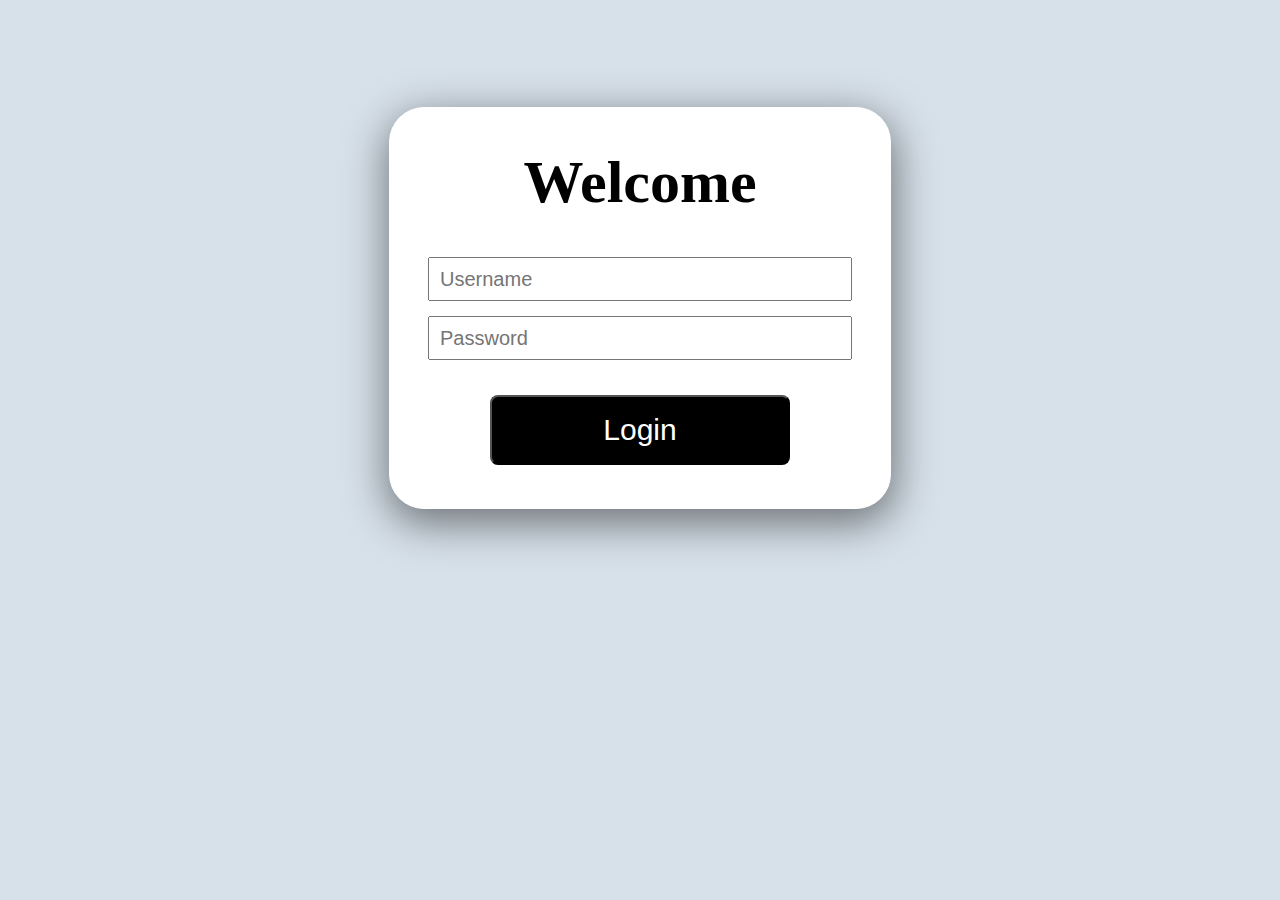
<file: Student Information System/Frontend/index.html>
﻿<!DOCTYPE html>
<html lang="en">
<head>
    <meta charset="UTF-8">
    <meta name="viewport" content="width=device-width, initial-scale=1.0">
    <title>Login</title>
    <style>
        body {
            background-color: #D7E1EA;
            color: rgb(253, 250, 250);
            height: 600px;
            display: flex;
            justify-content: center;
            align-items: center;
        }
        .mainContainer {
            height: 400px;
            width: 500px;
            border: 1px solid white;
            border-radius: 35px;
            box-shadow: 1px 12px 43px 2px rgba(0,0,0,0.50);
            background-color: white;
        }

        h1 {
            font-size: 60px;
            text-align: center;
            color: black;
        }

        .textboxes {
            text-align: center;
        }

        input {
            height: 20px;
            width: 400px;
            margin-bottom: 15px;
            padding: 10px;
            font-size: 20px;
        }

        button {
            height: 70px;
            width: 300px;
            font-size: 30px;
            padding: 10px;
            margin-top: 20px;
            border-radius: 8px;
            color: white;
            background-color: black;
            cursor: pointer;
        }

        button:hover {
            color: black;
            border: 1px solid black;
            background-color: white;
        }
    </style>
</head>
<body>
    <div class="mainContainer">
        <h1>Welcome</h1>
        <div class="textboxes">
            <input name="username" id="username" type="text" placeholder="Username"> <br>
            <input name="password" id="password" type="password" placeholder="Password"> <br>
            <button onclick="sendData()">Login</button>
        </div>
    </div>
    <script>
        function sendData() {
            let Username = document.getElementById("username").value;
            let Password = document.getElementById("password").value;
            chrome.webview.postMessage({
                Username: Username,
                Password: Password
            });
        }
    </script>
</body>
</html>
</file>
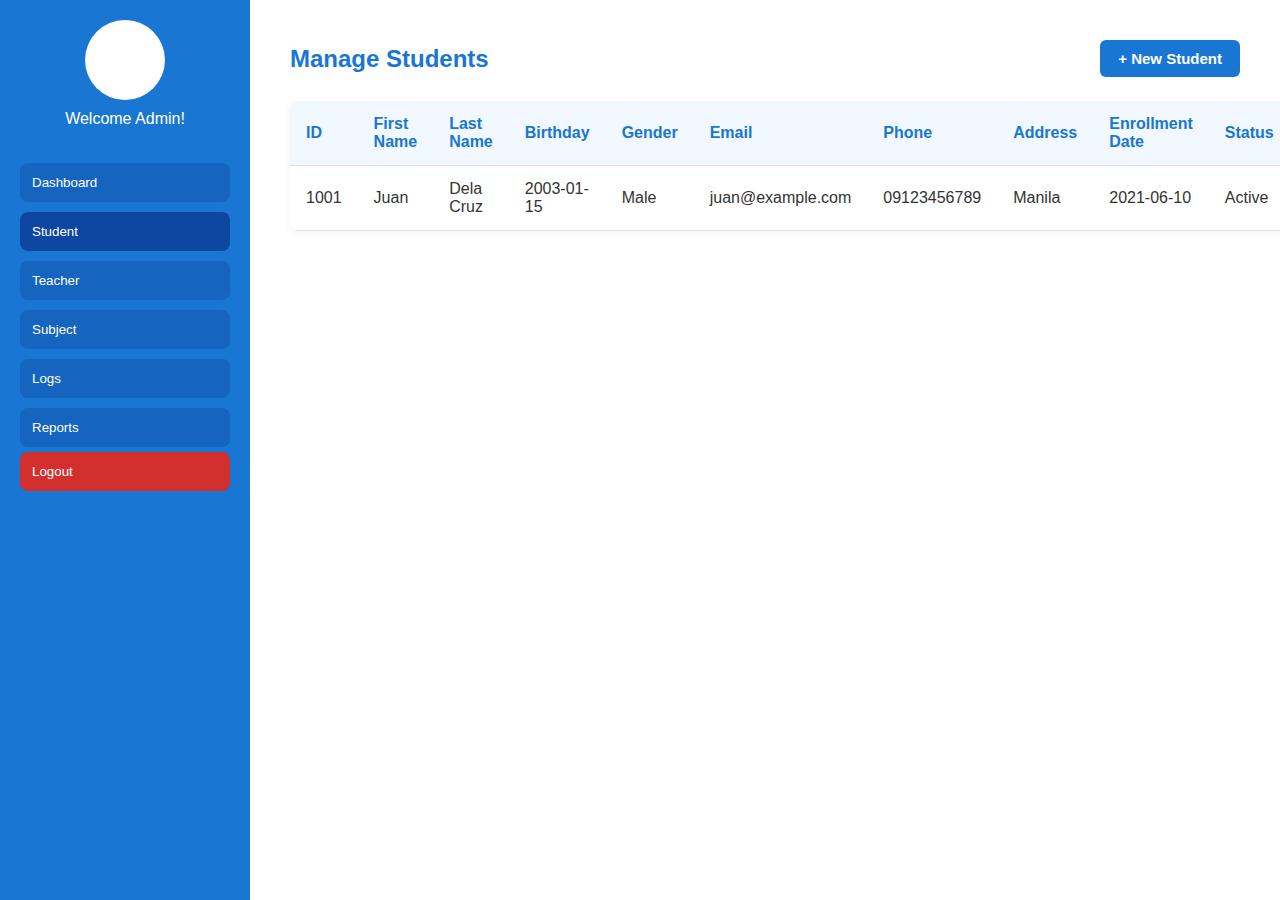
<file: Student Information System/Frontend/Admin-Student.html>
﻿<!DOCTYPE html>
<html lang="en">
<head>
    <meta charset="UTF-8" />
    <meta name="viewport" content="width=device-width, initial-scale=1.0" />
    <title>Manage Students | Admin Panel</title>
    <link rel="stylesheet" href="css/Navagations.css" />
    <link rel="stylesheet" href="css/admin-student-table.css" />
</head>
<body>
    <div class="container">
        <aside class="sidebar">
            <div class="profile">
                <div class="avatar"></div>
                <p>Welcome Admin!</p>
            </div>
            <nav class="menu">
                <a href="Admin-Dashboard.html"><button>Dashboard</button></a>
                <a href="Admin-Student.html"><button class="active">Student</button></a>
                <a href="Admin-Teacher.html"><button>Teacher</button></a>
                <button>Subject</button>
                <button>Logs</button>
                <button>Reports</button>
                <button class="logout">Logout</button>
            </nav>
        </aside>

        <main class="main-content">
            <div class="student-section">
                <div class="section-header">
                    <h2>Manage Students</h2>
                    <button class="add-btn">+ New Student</button>
                </div>

                <div class="table-wrapper">
                    <table class="student-table">
                        <thead>
                            <tr>
                                <th>ID</th>
                                <th>First Name</th>
                                <th>Last Name</th>
                                <th>Birthday</th>
                                <th>Gender</th>
                                <th>Email</th>
                                <th>Phone</th>
                                <th>Address</th>
                                <th>Enrollment Date</th>
                                <th>Status</th>
                                <th>Actions</th>
                            </tr>
                        </thead>
                        <tbody>
                            <tr>
                                <td>1001</td>
                                <td>Juan</td>
                                <td>Dela Cruz</td>
                                <td>2003-01-15</td>
                                <td>Male</td>
                                <td>juan@example.com</td>
                                <td>09123456789</td>
                                <td>Manila</td>
                                <td>2021-06-10</td>
                                <td>Active</td>
                                <td>
                                    <div class="action-button">
                                        <button class="edit-btn">Edit</button>
                                        <button class="delete-btn">Delete</button>
                                    </div>
                                </td>
                            </tr>
                        </tbody>
                    </table>
                </div>
            </div>
        </main>
    </div>
</body>
</html>
</file>
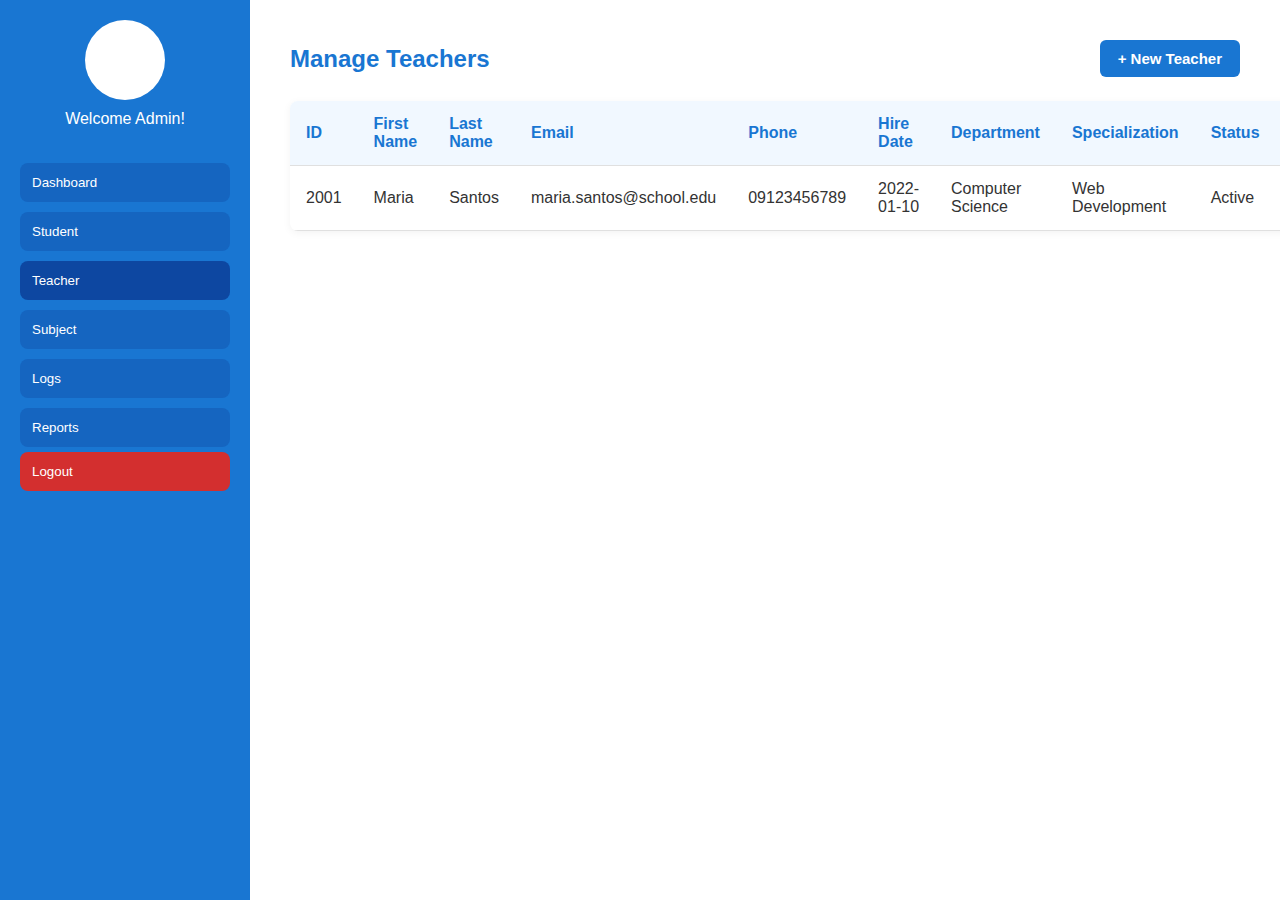
<file: Student Information System/Frontend/Admin-Teacher.html>
﻿<!DOCTYPE html>
<html lang="en">
<head>
    <meta charset="UTF-8" />
    <meta name="viewport" content="width=device-width, initial-scale=1.0" />
    <title>Manage Teachers | Admin Panel</title>
    <link rel="stylesheet" href="css/Navagations.css" />
    <link rel="stylesheet" href="css/admin-teacher-table.css" />
</head>
<body>
    <div class="container">
        <aside class="sidebar">
            <div class="profile">
                <div class="avatar"></div>
                <p>Welcome Admin!</p>
            </div>
            <nav class="menu">
                <a href="Admin-Dashboard.html"><button>Dashboard</button></a>
                <a href="Admin-Student.html"><button>Student</button></a>
                <a href="Admin-Teacher.html"><button class="active">Teacher</button></a>
                <button>Subject</button>
                <button>Logs</button>
                <button>Reports</button>
                <button class="logout">Logout</button>
            </nav>
        </aside>

        <main class="main-content">
            <div class="teacher-section">
                <div class="section-header">
                    <h2>Manage Teachers</h2>
                    <button class="add-btn">+ New Teacher</button>
                </div>

                <table class="teacher-table">
                    <thead>
                        <tr>
                            <th>ID</th>
                            <th>First Name</th>
                            <th>Last Name</th>
                            <th>Email</th>
                            <th>Phone</th>
                            <th>Hire Date</th>
                            <th>Department</th>
                            <th>Specialization</th>
                            <th>Status</th>
                            <th>Actions</th>
                        </tr>
                    </thead>
                    <tbody>
                        <tr>
                            <td>2001</td>
                            <td>Maria</td>
                            <td>Santos</td>
                            <td>maria.santos@school.edu</td>
                            <td>09123456789</td>
                            <td>2022-01-10</td>
                            <td>Computer Science</td>
                            <td>Web Development</td>
                            <td>Active</td>
                            <td>
                                <div class="action-button">
                                    <button class="edit-btn">Edit</button>
                                    <button class="delete-btn">Delete</button>
                                </div>

                            </td>
                        </tr>
                        <!-- Add more rows as needed -->
                    </tbody>
                </table>
            </div>
        </main>
    </div>
</body>
</html>
</file>
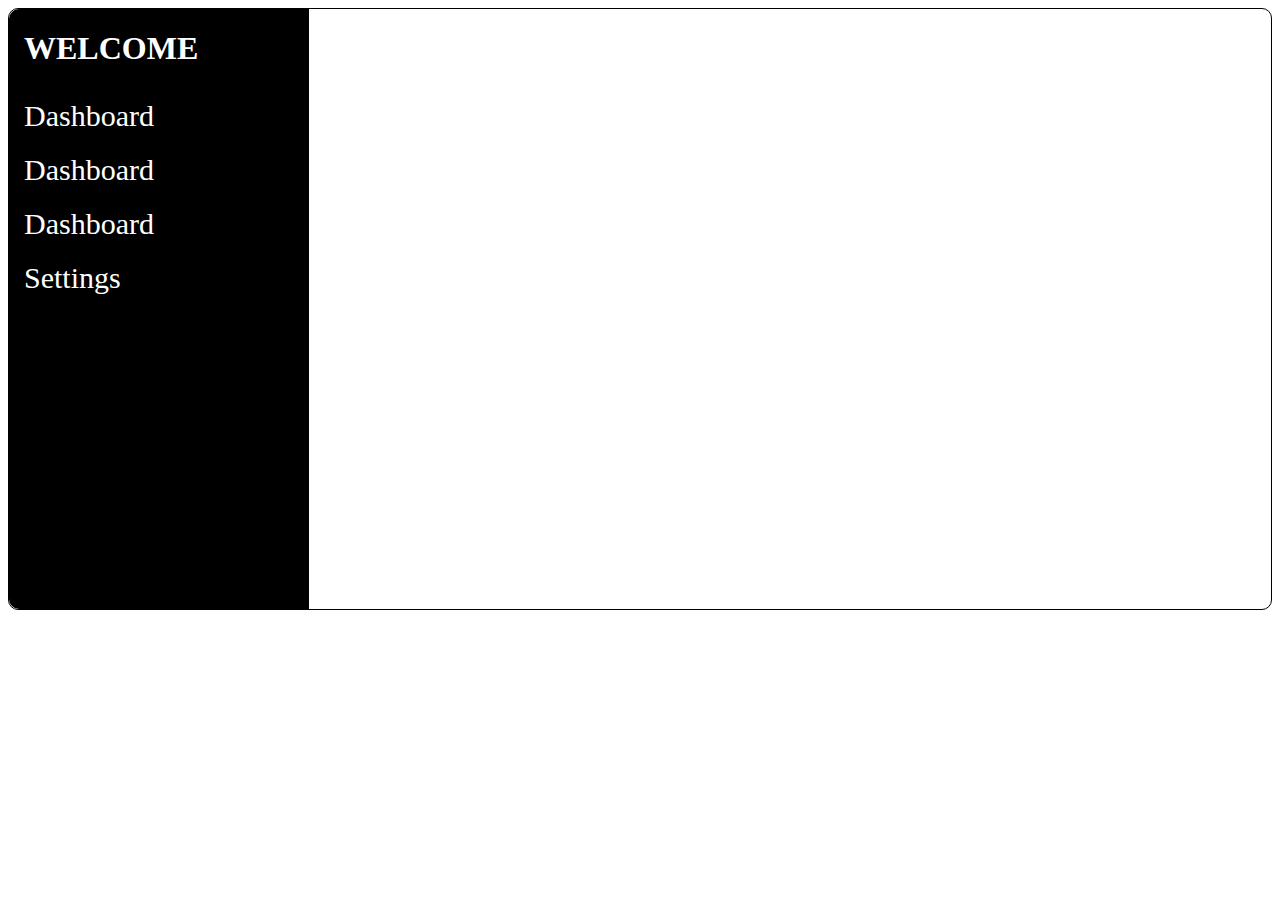
<file: Student Information System/Frontend/Dashboard.html>
﻿<!DOCTYPE html>
<html lang="en">
<head>
    <meta charset="UTF-8">
    <meta name="viewport" content="width=device-width, initial-scale=1.0">
    <title>Dashboard</title>
    <style>
        body {
            display: grid;
            grid-template-columns: 300px 2fr;
            border: 1px solid black;
            border-radius: 10px;
            height: 600px;
        }
        .leftContainer {
            background-color: black;
            color: white;
            border-top-left-radius: 10px;
            border-bottom-left-radius: 10px;
        }
        .Dashboard {
            font-size: 30px;
            padding: 10px 15px 10px 15px;
        }

        .Dashboard:hover {
            background-color: white;
            color: black;
            cursor: pointer;
        }

        .leftContainer-title {
            padding-left: 15px;
        }
    </style>
</head>
<body>
    <div class="leftContainer">
        <div class="leftContainer-title">
            <h1>WELCOME</h1>
        </div>
        <div class="Dashboard">
            Dashboard
        </div>
        <div class="Dashboard">
            Dashboard
        </div>
        <div class="Dashboard">
            Dashboard
        </div>
        <div class="Dashboard">
            Settings
        </div>
    </div>
    <div class="rightContainer">

    </div>
</body>
</html>
</file>
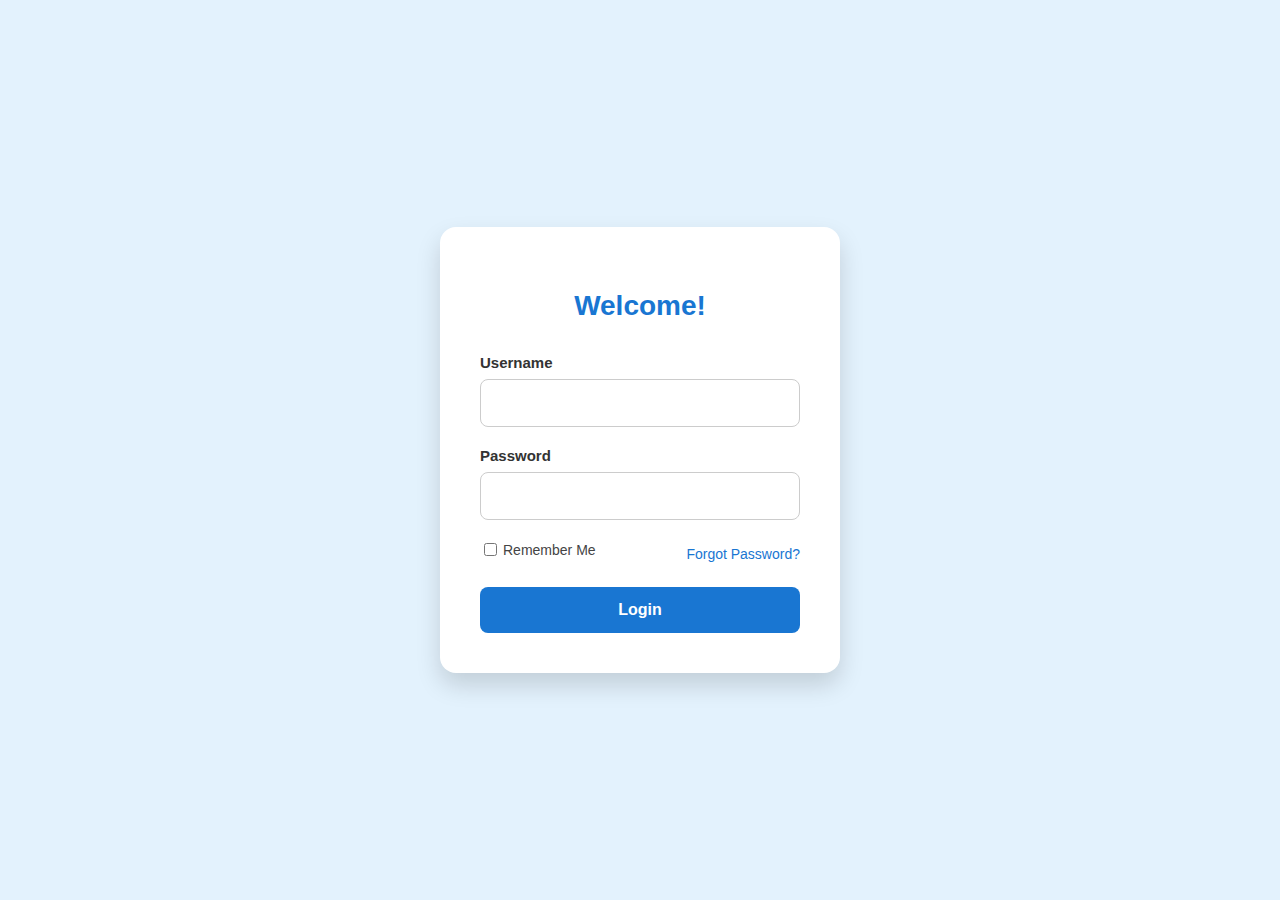
<file: Student Information System/Frontend/loginForm.html>
﻿<!DOCTYPE html>
<html lang="en">
<head>
    <meta charset="UTF-8" />
    <meta name="viewport" content="width=device-width, initial-scale=1" />
    <title>Login | Student Information System</title>
    <style>
        * {
            box-sizing: border-box;
            font-family: 'Segoe UI', Tahoma, Geneva, Verdana, sans-serif;
        }

        body {
            margin: 0;
            padding: 0;
            background: #e3f2fd;
            display: flex;
            justify-content: center;
            align-items: center;
            height: 100vh;
        }

        .login-container {
            background: #ffffff;
            padding: 40px;
            border-radius: 16px;
            box-shadow: 0 12px 24px rgba(0, 0, 0, 0.15);
            width: 400px;
        }

            .login-container h2 {
                text-align: center;
                color: #1976d2;
                margin-bottom: 32px;
                font-size: 28px;
            }

        form {
            display: flex;
            flex-direction: column;
        }

        label {
            margin-bottom: 8px;
            color: #333;
            font-weight: 600;
            font-size: 15px;
        }

        input[type="text"],
        input[type="password"] {
            padding: 14px;
            margin-bottom: 20px;
            border: 1px solid #ccc;
            border-radius: 8px;
            font-size: 16px;
            transition: 0.3s;
        }

        input:focus {
            border-color: #1976d2;
            outline: none;
            box-shadow: 0 0 5px rgba(25, 118, 210, 0.3);
        }

        .form-options {
            display: flex;
            justify-content: space-between;
            align-items: center;
            margin-bottom: 20px;
        }

            .form-options label {
                display: flex;
                align-items: center;
                font-size: 14px;
                font-weight: normal;
                color: #444;
            }

            .form-options input[type="checkbox"] {
                margin-right: 6px;
            }

            .form-options a {
                text-decoration: none;
                color: #1976d2;
                font-size: 14px;
            }

                .form-options a:hover {
                    text-decoration: underline;
                }

        button {
            padding: 14px;
            background-color: #1976d2;
            color: white;
            border: none;
            border-radius: 8px;
            cursor: pointer;
            font-weight: bold;
            font-size: 16px;
            transition: background 0.3s;
        }

            button:hover {
                background-color: #0d47a1;
            }
    </style>
</head>
<body>
    <div class="login-container">
        <h2>Welcome!</h2>
        <form action="#" method="POST">
            <label for="username">Username</label>
            <input type="text" id="username" name="username" required />

            <label for="password">Password</label>
            <input type="password" id="password" name="password" required />

            <div class="form-options">
                <label><input type="checkbox" name="remember" /> Remember Me</label>
                <a href="../Frontend/AdminUI-HTML/Admin-Dashboard.html">Forgot Password?</a>
            </div>

            <button onclick="sendData()" type="submit">Login</button>
        </form>
    </div>
    <script>
     function sendData() {
         let Username = document.getElementById("username").value;
         let Password = document.getElementById("password").value;
         chrome.webview.postMessage({
             Username: Username,
             Password: Password
         });
     }
    </script>
</body>
</html>
</file>
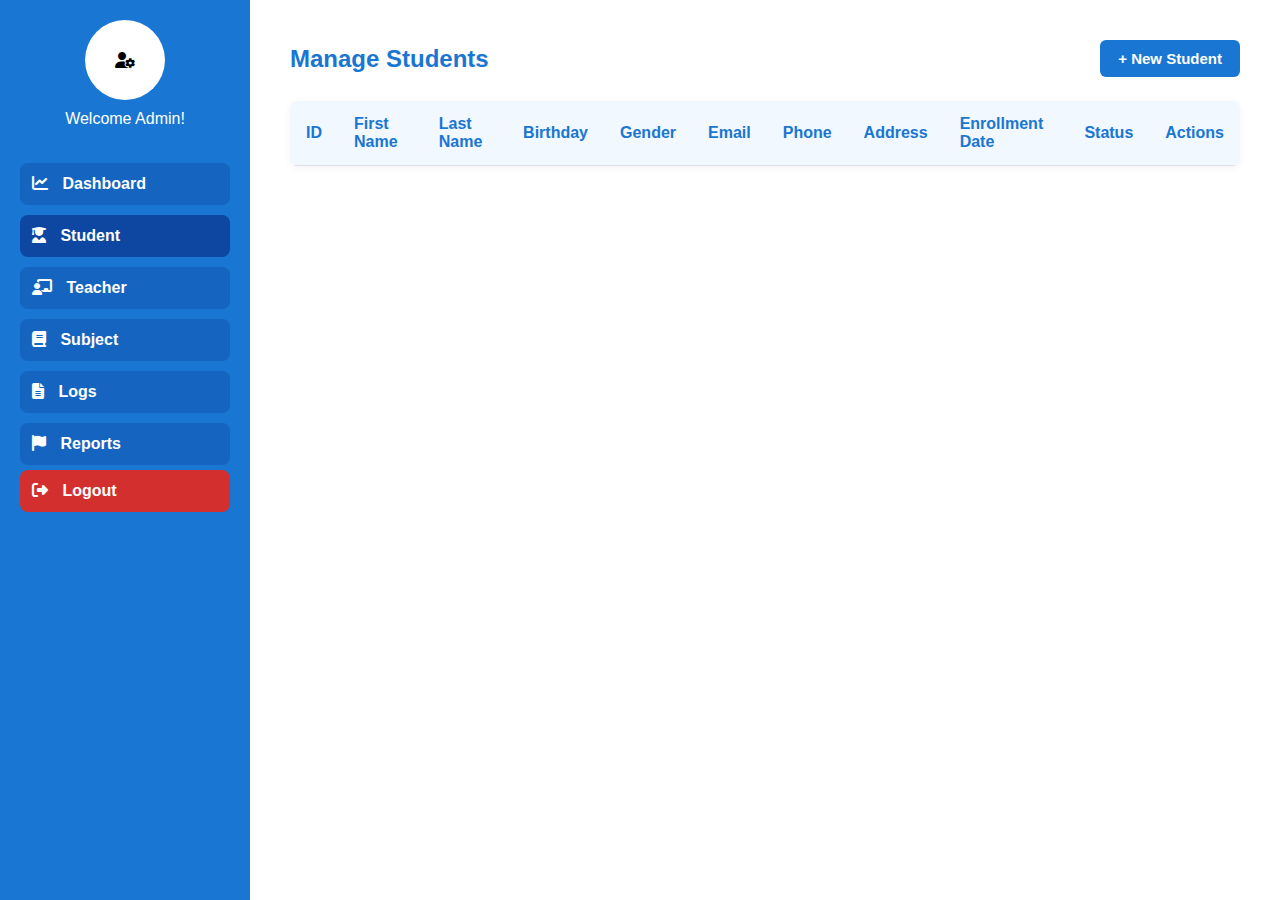
<file: Student Information System/Frontend/AdminUI-HTML/Admin-Student.html>
﻿<!DOCTYPE html>
<html lang="en">
<head>
    <meta charset="UTF-8" />
    <meta name="viewport" content="width=device-width, initial-scale=1.0" />
    <title>Manage Students | Admin Panel</title>
    <link rel="stylesheet" href="../AdminUI-CSS/Navagations.css" />
    <link rel="stylesheet" href="../AdminUI-CSS/admin-student-table.css" />
    <link rel="stylesheet" href="../AdminUI-CSS/admin-addStudent.css" />
    <link rel="stylesheet"
          href="https://cdnjs.cloudflare.com/ajax/libs/font-awesome/6.5.0/css/all.min.css" />
</head>
<body>
    <div class="container">
        <aside class="sidebar">
            <div class="profile">
                <div class="avatar"><i class="fa-solid fa-user-gear"></i></div>
                <a href="AdminProfile.html"><p>Welcome Admin!</p></a>
            </div>
            <nav class="menu">
                <a href="Admin-Dashboard.html"><i class="fa-solid fa-chart-line"></i> Dashboard</a>
                <a href="Admin-Student.html" class="active"><i class="fa-solid fa-user-graduate"></i> Student</a>
                <a href="Admin-Teacher.html"><i class="fa-solid fa-chalkboard-teacher"></i> Teacher</a>
                <a href="#"><i class="fa-solid fa-book"></i> Subject</a>
                <a href="#"><i class="fa-solid fa-file-alt"></i> Logs</a>
                <a href="#"><i class="fa-solid fa-flag"></i> Reports</a>
                <a href="#" class="logout"><i class="fa-solid fa-right-from-bracket"></i> Logout</a>
            </nav>
        </aside>
        <!-- Modal for Adding a Student -->
        <div class="modal" id="addStudentModal">
            <div class="modal-content">
                <h2>Add New Student</h2>
                <form>
                    <div class="form-group">
                        <label for="studentId">Student ID</label>
                        <input type="text" id="studentId" name="studentId" required />
                    </div>

                    <div class="form-group">
                        <label for="firstName">First Name</label>
                        <input type="text" id="firstName" name="firstName" required />
                    </div>

                    <div class="form-group">
                        <label for="lastName">Last Name</label>
                        <input type="text" id="lastName" name="lastName" required />
                    </div>

                    <div class="form-group">
                        <label for="lastName">Temporary Password</label>
                        <input type="password" id="password" name="password" required />
                    </div>

                    <div class="form-group">
                        <label for="enrollDate">Enrollment Date</label>
                        <input type="date" id="enrollDate" name="enrollDate" required />
                    </div>

                    <div class="form-group">
                        <label for="status">Status</label>
                        <select id="status" name="status" required>
                            <option value="">--Select--</option>
                            <option value="Active">Active</option>
                            <option value="Inactive">Inactive</option>
                        </select>
                    </div>

                    <div class="form-actions">
                        <button type="submit" class="submit-btn">Add Student</button>
                        <button type="button" class="cancel-btn" onclick="closeModal()">
                            Cancel
                        </button>
                    </div>
                </form>
            </div>
        </div>

        <main class="main-content">
            <div class="student-section">
                <div class="section-header">
                    <h2>Manage Students</h2>
                    <button class="add-btn">+ New Student</button>
                </div>

                <div class="table-wrapper">
                    <table class="student-table">
                        <thead>
                            <tr>
                                <th>ID</th>
                                <th>First Name</th>
                                <th>Last Name</th>
                                <th>Birthday</th>
                                <th>Gender</th>
                                <th>Email</th>
                                <th>Phone</th>
                                <th>Address</th>
                                <th>Enrollment Date</th>
                                <th>Status</th>
                                <th>Actions</th>
                            </tr>
                        </thead>
                        <tbody>
                            <tr>
                                <!--<td>1001</td>
                                <td>Juan</td>
                                <td>Dela Cruz</td>
                                <td>2003-01-15</td>
                                <td>Male</td>
                                <td>juan@example.com</td>
                                <td>09123456789</td>
                                <td>Manila</td>
                                <td>2021-06-10</td>
                                <td>Active</td>
                                <td>
                                    <div class="action-button">
                                        <button class="edit-btn">Edit</button>
                                        <button class="delete-btn">Delete</button>
                                    </div>
                                </td>-->
                            </tr>
                        </tbody>
                    </table>
                </div>
            </div>
        </main>
    </div>

    <script src="../AdminUI-SCRIPT/Admin-Student.js"></script>

</body>
</html>
</file>
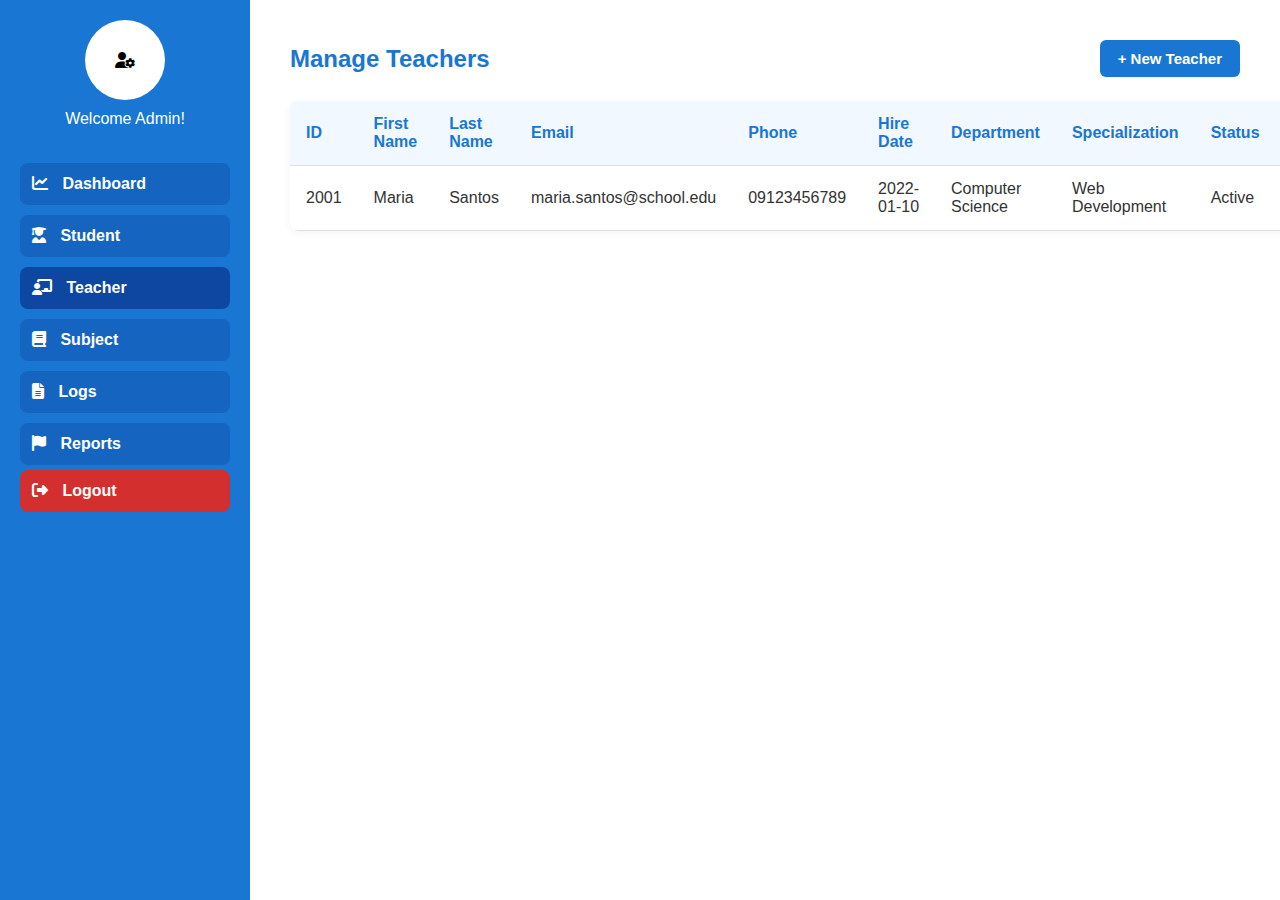
<file: Student Information System/Frontend/AdminUI-HTML/Admin-Teacher.html>
﻿<!DOCTYPE html>
<html lang="en">
<head>
    <meta charset="UTF-8" />
    <meta name="viewport" content="width=device-width, initial-scale=1.0" />
    <title>Manage Teachers | Admin Panel</title>
    <link rel="stylesheet" href="../AdminUI-CSS/Navagations.css" />
    <link rel="stylesheet" href="../AdminUI-CSS/admin-teacher-table.css" />
    <link rel="stylesheet" href="../AdminUI-CSS/admin-addTeacher.css" />
    <link rel="stylesheet"
          href="https://cdnjs.cloudflare.com/ajax/libs/font-awesome/6.5.0/css/all.min.css" />
</head>
<body>
    <div class="container">
        <aside class="sidebar">
            <div class="profile">
                <div class="avatar"><i class="fa-solid fa-user-gear"></i></div>
                <a href="AdminProfile.html"><p>Welcome Admin!</p></a>
            </div>
            <nav class="menu">
                <a href="Admin-Dashboard.html"><i class="fa-solid fa-chart-line"></i> Dashboard</a>
                <a href="Admin-Student.html"><i class="fa-solid fa-user-graduate"></i> Student</a>
                <a href="Admin-Teacher.html" class="active"><i class="fa-solid fa-chalkboard-teacher"></i> Teacher</a>
                <a href="#"><i class="fa-solid fa-book"></i> Subject</a>
                <a href="#"><i class="fa-solid fa-file-alt"></i> Logs</a>
                <a href="#"><i class="fa-solid fa-flag"></i> Reports</a>
                <a href="#" class="logout"><i class="fa-solid fa-right-from-bracket"></i> Logout</a>
            </nav>
        </aside>

        <div class="modal" id="addTeacherModal">
            <div class="modal-content">
                <h2>Add New Teacher</h2>
                <form>
                    <div class="form-group">
                        <label for="firstName">First Name</label>
                        <input type="text" id="firstName" name="firstName" required />
                    </div>

                    <div class="form-group">
                        <label for="lastName">Last Name</label>
                        <input type="text" id="lastName" name="lastName" required />
                    </div>

                    <div class="form-group">
                        <label for="email">Email Address</label>
                        <input type="email" id="email" name="email" required />
                    </div>

                    <div class="form-group">
                        <label for="password">Temporary Password</label>
                        <input type="password" id="password" name="password" required />
                    </div>

                    <div class="form-group">
                        <label for="department">Department</label>
                        <input type="text" id="department" name="department" required />
                    </div>

                    <div class="form-group">
                        <label for="hireDate">Hire Date</label>
                        <input type="date" id="hireDate" name="hireDate" required />
                    </div>

                    <div class="form-group">
                        <label for="specialization">Specialization</label>
                        <input type="text"
                               id="specialization"
                               name="specialization"
                               required />
                    </div>

                    <div class="form-actions">
                        <button type="submit" class="submit-btn">Add Teacher</button>
                        <button type="button" class="cancel-btn" onclick="closeModal()">
                            Cancel
                        </button>
                    </div>
                </form>
            </div>
        </div>

        <main class="main-content">
            <div class="teacher-section">
                <div class="section-header">
                    <h2>Manage Teachers</h2>
                    <button class="add-btn">+ New Teacher</button>
                </div>

                <table class="teacher-table">
                    <thead>
                        <tr>
                            <th>ID</th>
                            <th>First Name</th>
                            <th>Last Name</th>
                            <th>Email</th>
                            <th>Phone</th>
                            <th>Hire Date</th>
                            <th>Department</th>
                            <th>Specialization</th>
                            <th>Status</th>
                            <th>Actions</th>
                        </tr>
                    </thead>
                    <tbody>
                        <tr>
                            <td>2001</td>
                            <td>Maria</td>
                            <td>Santos</td>
                            <td>maria.santos@school.edu</td>
                            <td>09123456789</td>
                            <td>2022-01-10</td>
                            <td>Computer Science</td>
                            <td>Web Development</td>
                            <td>Active</td>
                            <td>
                                <div class="action-button">
                                    <button class="edit-btn">Edit</button>
                                    <button class="delete-btn">Delete</button>
                                </div>
                            </td>
                        </tr>
                        <!-- Add more rows as needed -->
                    </tbody>
                </table>
            </div>
        </main>
    </div>

    <script>
        const modal = document.getElementById("addTeacherModal");
        const addBtn = document.querySelector(".add-btn");

        addBtn.addEventListener("click", () => {
            modal.style.display = "block";
        });

        function closeModal() {
            modal.style.display = "none";
        }

        // Optional: Close modal if user clicks outside content
        window.onclick = function (event) {
            if (event.target == modal) {
                closeModal();
            }
        };
    </script>
</body>
</html>
</file>
<file: Student Information System/Frontend/css/Navagations.css>
﻿* {
    box-sizing: border-box;
    margin: 0;
    padding: 0;
    font-family: "Segoe UI", sans-serif;
}

body {
    background-color: #f5f5f5;
}

.container {
    display: flex;
    height: 100vh;
}

.sidebar {
    width: 250px;
    background-color: #1976d2;
    color: white;
    padding: 20px;
    display: flex;
    flex-direction: column;
    justify-content: flex-start;
}

    .sidebar h2 {
        font-size: 18px;
        margin-bottom: 20px;
    }

.profile {
    text-align: center;
    margin-bottom: 30px;
}

.avatar {
    width: 80px;
    height: 80px;
    background-color: white;
    border-radius: 50%;
    margin: 0 auto 10px auto;
}

.menu button {
    width: 100%;
    background-color: #1565c0;
    color: white;
    border: none;
    padding: 12px;
    margin: 5px 0;
    border-radius: 8px;
    text-align: left;
    cursor: pointer;
    transition: background 0.3s;
}

    .menu button:hover,
    .menu button.active {
        background-color: #0d47a1;
    }

.menu .logout {
    background-color: #d32f2f;
    margin-top: auto;
}

    .menu .logout:hover {
        background-color: #b71c1c;
    }

.main-content {
    flex: 1;
    padding: 30px;
    background-color: #fff;
    display: flex;
    flex-wrap: wrap;
    gap: 20px;
    justify-content: space-between;
}

.chart {
    flex: 1 1 45%;
    height: 200px;
    background-color: #eeeeee;
    border: 2px dashed #b0bec5;
    display: flex;
    align-items: center;
    justify-content: center;
    color: #455a64;
    font-weight: bold;
}
</file>
<file: Student Information System/Frontend/css/admin-teacher-table.css>
﻿* {
    box-sizing: border-box;
    margin: 0;
    padding: 0;
    font-family: "Segoe UI", Tahoma, Geneva, Verdana, sans-serif;
}

body {
    background-color: #f5f5f5;
    color: #333;
}

.container {
    display: flex;
    height: 100vh;
}

.sidebar {
    width: 250px;
    background-color: #1976d2;
    color: white;
    padding: 20px;
    display: flex;
    flex-direction: column;
}

    .sidebar h2 {
        font-size: 18px;
        margin-bottom: 20px;
    }

.profile {
    text-align: center;
    margin-bottom: 30px;
}

.avatar {
    width: 80px;
    height: 80px;
    background-color: #ffffff;
    border-radius: 50%;
    margin: 0 auto 10px;
}


.menu a {
    text-decoration: none;
}

.menu button {
    width: 100%;
    background-color: #1565c0;
    color: white;
    border: none;
    padding: 12px;
    margin: 5px 0;
    border-radius: 8px;
    text-align: left;
    cursor: pointer;
    transition: background 0.3s;
}

    .menu button:hover,
    .menu button.active {
        background-color: #0d47a1;
    }

.menu .logout {
    background-color: #d32f2f;
    margin-top: auto;
}

    .menu .logout:hover {
        background-color: #b71c1c;
    }

.main-content {
    flex: 1;
    padding: 40px;
    background-color: #ffffff;
    overflow-y: auto;
}

.teacher-section {
    width: 100%;
}

.section-header {
    display: flex;
    justify-content: space-between;
    align-items: center;
    margin-bottom: 24px;
}

    .section-header h2 {
        font-size: 24px;
        color: #1976d2;
    }

.add-btn {
    background-color: #1976d2;
    color: white;
    padding: 10px 18px;
    border: none;
    border-radius: 6px;
    font-weight: bold;
    font-size: 15px;
    cursor: pointer;
    transition: background 0.3s;
}

    .add-btn:hover {
        background-color: #0d47a1;
    }

.teacher-table {
    width: 100%;
    border-collapse: collapse;
    background-color: white;
    box-shadow: 0 2px 8px rgba(0, 0, 0, 0.05);
    border-radius: 8px;
    overflow: hidden;
}

    .teacher-table th,
    .teacher-table td {
        padding: 14px 16px;
        text-align: left;
        border-bottom: 1px solid #e0e0e0;
    }

    .teacher-table th {
        background-color: #f1f8ff;
        color: #1976d2;
        font-weight: bold;
    }

    .teacher-table tr:hover {
        background-color: #f9f9f9;
    }

.edit-btn,
.delete-btn {
    padding: 6px 12px;
    font-size: 14px;
    border: none;
    border-radius: 4px;
    cursor: pointer;
    font-weight: 500;
}

.action-button {
    display: flex;
}

.edit-btn {
    background-color: #ffa000;
    color: white;
}

    .edit-btn:hover {
        background-color: #ff8f00;
    }

.delete-btn {
    background-color: #e53935;
    color: white;
    margin-left: 5px;
}

    .delete-btn:hover {
        background-color: #c62828;
    }

@media (max-width: 768px) {
    .container {
        flex-direction: column;
    }

    .sidebar {
        width: 100%;
        flex-direction: row;
        justify-content: space-around;
    }

    .main-content {
        padding: 20px;
    }

    .section-header {
        flex-direction: column;
        align-items: flex-start;
    }

    .add-btn {
        margin-top: 10px;
    }

    .teacher-table {
        font-size: 14px;
    }
}
</file>
<file: Student Information System/Frontend/AdminUI-CSS/Navagations.css>
﻿* {
    box-sizing: border-box;
    margin: 0;
    padding: 0;
    font-family: "Segoe UI", sans-serif;
}

body {
    background-color: #f5f5f5;
}

.container {
    display: flex;
    height: 100vh;
}

.sidebar {
    width: 250px;
    background-color: #1976d2;
    color: white;
    padding: 20px;
    display: flex;
    flex-direction: column;
    justify-content: flex-start;
}

    .sidebar h2 {
        font-size: 18px;
        margin-bottom: 20px;
    }

.profile {
    text-align: center;
    margin-bottom: 30px;
}

.avatar {
    width: 80px;
    height: 80px;
    border-radius: 50%;
    background-color: white;
    display: flex;
    align-items: center;
    justify-content: center;
    margin: 0 auto 10px auto;
}

    .avatar i {
        color: black;
    }

.profile a {
    text-decoration: none;
    color: white;
}


.menu {
    display: flex;
    flex-direction: column;
}

    .menu a {
        display: block;
        width: 100%;
        background-color: #1565c0;
        color: white;
        text-decoration: none;
        padding: 12px;
        margin: 5px 0;
        border-radius: 8px;
        text-align: left;
        transition: background 0.3s;
        font-weight: bold;
    }

        .menu a:hover,
        .menu a.active {
            background-color: #0d47a1;
        }

        .menu a.logout {
            background-color: #d32f2f;
            margin-top: auto;
        }

            .menu a.logout:hover {
                background-color: #b71c1c;
            }

        .menu a i {
            margin-right: 10px;
        }



.main-content {
    flex: 1;
    padding: 30px;
    background-color: #fff;
    display: flex;
    flex-wrap: wrap;
    gap: 20px;
    justify-content: space-between;
}
</file>
<file: Student Information System/Frontend/AdminUI-CSS/admin-addStudent.css>
﻿.modal {
    display: none;
    position: fixed;
    z-index: 1000;
    left: 0;
    top: 0;
    width: 100%;
    height: 100%;
    background-color: rgba(0, 0, 0, 0.4);
    overflow-y: auto; /* Optional if modal content is very large */
}

.modal-content {
    background-color: #fff;
    margin: 5% auto;
    padding: 20px;
    border-radius: 8px;
    width: 500px;
    max-width: 90%;
}

.close-btn {
    float: right;
    font-size: 24px;
    cursor: pointer;
}

.form-group {
    margin-bottom: 15px;
}

    .form-group label {
        display: block;
        font-weight: bold;
    }

    .form-group input,
    .form-group select,
    .form-group textarea {
        width: 100%;
        padding: 8px;
        margin-top: 4px;
        border-radius: 4px;
        border: 1px solid #ccc;
    }

.form-actions {
    display: flex;
    justify-content: flex-end;
    gap: 10px;
    margin-top: 20px;
}

.submit-btn,
.cancel-btn {
    padding: 10px 20px;
    border: none;
    border-radius: 8px;
    font-size: 14px;
    cursor: pointer;
    transition: background-color 0.3s ease;
}

.form-actions {
    display: flex;
    justify-content: flex-end;
    gap: 10px;
    margin-top: 20px;
}

.submit-btn,
.cancel-btn {
    padding: 10px 20px;
    border: none;
    border-radius: 6px;
    font-size: 14px;
    cursor: pointer;
    transition: background-color 0.3s ease;
}

.submit-btn {
    background-color: #ffa000;
    color: white;
}

    .submit-btn:hover {
        background-color: #ff8f00;
    }

.cancel-btn {
    background-color: #e53935;
    color: white;
}

    .cancel-btn:hover {
        background-color: #c62828;
    }
</file>
<file: Student Information System/Frontend/AdminUI-CSS/admin-teacher-table.css>
﻿* {
    box-sizing: border-box;
    margin: 0;
    padding: 0;
    font-family: "Segoe UI", Tahoma, Geneva, Verdana, sans-serif;
}

body {
    background-color: #f5f5f5;
    color: #333;
}

.container {
    display: flex;
    height: 100vh;
}

.sidebar {
    width: 250px;
    background-color: #1976d2;
    color: white;
    padding: 20px;
    display: flex;
    flex-direction: column;
}

    .sidebar h2 {
        font-size: 18px;
        margin-bottom: 20px;
    }

.profile {
    text-align: center;
    margin-bottom: 30px;
}

.avatar {
    width: 80px;
    height: 80px;
    background-color: #ffffff;
    border-radius: 50%;
    margin: 0 auto 10px;
}


.menu a {
    text-decoration: none;
}

.menu button {
    width: 100%;
    background-color: #1565c0;
    color: white;
    border: none;
    padding: 12px;
    margin: 5px 0;
    border-radius: 8px;
    text-align: left;
    cursor: pointer;
    transition: background 0.3s;
}

    .menu button:hover,
    .menu button.active {
        background-color: #0d47a1;
    }

.menu .logout {
    background-color: #d32f2f;
    margin-top: auto;
}

    .menu .logout:hover {
        background-color: #b71c1c;
    }

.main-content {
    flex: 1;
    padding: 40px;
    background-color: #ffffff;
    overflow-y: auto;
}

.teacher-section {
    width: 100%;
}

.section-header {
    display: flex;
    justify-content: space-between;
    align-items: center;
    margin-bottom: 24px;
}

    .section-header h2 {
        font-size: 24px;
        color: #1976d2;
    }

.add-btn {
    background-color: #1976d2;
    color: white;
    padding: 10px 18px;
    border: none;
    border-radius: 6px;
    font-weight: bold;
    font-size: 15px;
    cursor: pointer;
    transition: background 0.3s;
}

    .add-btn:hover {
        background-color: #0d47a1;
    }

.teacher-table {
    width: 100%;
    border-collapse: collapse;
    background-color: white;
    box-shadow: 0 2px 8px rgba(0, 0, 0, 0.05);
    border-radius: 8px;
    overflow: hidden;
}

    .teacher-table th,
    .teacher-table td {
        padding: 14px 16px;
        text-align: left;
        border-bottom: 1px solid #e0e0e0;
    }

    .teacher-table th {
        background-color: #f1f8ff;
        color: #1976d2;
        font-weight: bold;
    }

    .teacher-table tr:hover {
        background-color: #f9f9f9;
    }

.edit-btn,
.delete-btn {
    padding: 6px 12px;
    font-size: 14px;
    border: none;
    border-radius: 4px;
    cursor: pointer;
    font-weight: 500;
}

.action-button {
    display: flex;
}

.edit-btn {
    background-color: #ffa000;
    color: white;
}

    .edit-btn:hover {
        background-color: #ff8f00;
    }

.delete-btn {
    background-color: #e53935;
    color: white;
    margin-left: 5px;
}

    .delete-btn:hover {
        background-color: #c62828;
    }

@media (max-width: 768px) {
    .container {
        flex-direction: column;
    }

    .sidebar {
        width: 100%;
        flex-direction: row;
        justify-content: space-around;
    }

    .main-content {
        padding: 20px;
    }

    .section-header {
        flex-direction: column;
        align-items: flex-start;
    }

    .add-btn {
        margin-top: 10px;
    }

    .teacher-table {
        font-size: 14px;
    }
}
</file>
<file: Student Information System/Frontend/AdminUI-CSS/admin-addTeacher.css>
﻿.modal {
    display: none;
    position: fixed;
    z-index: 1000;
    left: 0;
    top: 0;
    width: 100%;
    height: 100%;
    background-color: rgba(0, 0, 0, 0.4);
    overflow-y: auto;
}

/* Modal Box */
.modal-content {
    background-color: white;
    padding: 30px;
    margin: 5% auto;
    border-radius: 10px;
    width: 800px;
    max-width: 100%;
}

/* Close Button */
.close-btn {
    float: right;
    font-size: 24px;
    cursor: pointer;
}

/* Form Layout */
form {
    display: flex;
    flex-wrap: wrap;
    gap: 20px;
}

/* Form Group Styling */
.form-group {
    display: flex;
    flex-direction: column;
    width: 48%;
    margin-bottom: 15px;
}

    .form-group label {
        margin-bottom: 5px;
        font-weight: bold;
    }

    .form-group input,
    .form-group select,
    .form-group textarea {
        width: 100%;
        padding: 10px;
        margin-top: 4px;
        border-radius: 5px;
        border: 1px solid #ccc;
    }

/* Action Buttons */
.form-actions {
    width: 100%;
    display: flex;
    justify-content: flex-end;
    gap: 10px;
    margin-top: 20px;
}

.submit-btn,
.cancel-btn {
    padding: 10px 20px;
    border: none;
    border-radius: 6px;
    font-size: 14px;
    cursor: pointer;
    transition: background-color 0.3s ease;
}

.submit-btn {
    background-color: #ffa000;
    color: white;
}

    .submit-btn:hover {
        background-color: #ff8f00;
    }

.cancel-btn {
    background-color: #e53935;
    color: white;
}

    .cancel-btn:hover {
        background-color: #c62828;
    }
</file>
<file: Student Information System/Frontend/css/admin-student-table.css>
﻿/* Reset and Base Styles */
* {
    box-sizing: border-box;
    margin: 0;
    padding: 0;
    font-family: "Segoe UI", Tahoma, Geneva, Verdana, sans-serif;
}

body {
    background-color: #f5f5f5;
    color: #333;
}

/* Container and Sidebar */
.container {
    display: flex;
    height: 100vh;
}

.sidebar {
    width: 250px;
    background-color: #1976d2;
    color: white;
    padding: 20px;
    display: flex;
    flex-direction: column;
}

    .sidebar h2 {
        font-size: 18px;
        margin-bottom: 20px;
    }

.profile {
    text-align: center;
    margin-bottom: 30px;
}

.avatar {
    width: 80px;
    height: 80px;
    background-color: #ffffff;
    border-radius: 50%;
    margin: 0 auto 10px;
}


.menu a {
    text-decoration: none;
}

.menu button {
    width: 100%;
    background-color: #1565c0;
    color: white;
    border: none;
    padding: 12px;
    margin: 5px 0;
    border-radius: 8px;
    text-align: left;
    cursor: pointer;
    transition: background 0.3s;
}

    .menu button:hover,
    .menu button.active {
        background-color: #0d47a1;
    }

.menu .logout {
    background-color: #d32f2f;
    margin-top: auto;
}

    .menu .logout:hover {
        background-color: #b71c1c;
    }

/* Main Content */
.main-content {
    flex: 1;
    padding: 40px;
    background-color: #ffffff;
    overflow-y: auto;
}

/* Student Section */
.student-section {
    width: 100%;
}

.section-header {
    display: flex;
    justify-content: space-between;
    align-items: center;
    margin-bottom: 24px;
}

    .section-header h2 {
        font-size: 24px;
        color: #1976d2;
    }

.add-btn {
    background-color: #1976d2;
    color: white;
    padding: 10px 18px;
    border: none;
    border-radius: 6px;
    font-weight: bold;
    font-size: 15px;
    cursor: pointer;
    transition: background 0.3s;
}

    .add-btn:hover {
        background-color: #0d47a1;
    }

/* Student Table */
.student-table {
    width: 100%;
    border-collapse: collapse;
    background-color: white;
    box-shadow: 0 2px 8px rgba(0, 0, 0, 0.05);
    border-radius: 8px;
    overflow: hidden;
}

    .student-table th,
    .student-table td {
        padding: 14px 16px;
        text-align: left;
        border-bottom: 1px solid #e0e0e0;
    }

    .student-table th {
        background-color: #f1f8ff;
        color: #1976d2;
        font-weight: bold;
    }

    .student-table tr:hover {
        background-color: #f9f9f9;
    }

/* Action Buttons */
.edit-btn,
.delete-btn {
    padding: 6px 12px;
    font-size: 14px;
    border: none;
    border-radius: 4px;
    cursor: pointer;
    font-weight: 500;
}

.action-button {
    display: flex;
}

.edit-btn {
    background-color: #ffa000;
    color: white;
}

    .edit-btn:hover {
        background-color: #ff8f00;
    }

.delete-btn {
    background-color: #e53935;
    color: white;
    margin-left: 5px;
}

    .delete-btn:hover {
        background-color: #c62828;
    }

/* Responsive Adjustment */
@media (max-width: 768px) {
    .container {
        flex-direction: column;
    }

    .sidebar {
        width: 100%;
        flex-direction: row;
        justify-content: space-around;
    }

    .main-content {
        padding: 20px;
    }

    .section-header {
        flex-direction: column;
        align-items: flex-start;
    }

    .add-btn {
        margin-top: 10px;
    }

    .student-table {
        font-size: 14px;
    }
}
</file>
<file: Student Information System/Frontend/AdminUI-CSS/admin-student-table.css>
﻿/* Reset and Base Styles */
* {
    box-sizing: border-box;
    margin: 0;
    padding: 0;
    font-family: "Segoe UI", Tahoma, Geneva, Verdana, sans-serif;
}

body {
    background-color: #f5f5f5;
    color: #333;
}

/* Container and Sidebar */
.container {
    display: flex;
    height: 100vh;
}

.sidebar {
    width: 250px;
    background-color: #1976d2;
    color: white;
    padding: 20px;
    display: flex;
    flex-direction: column;
}

    .sidebar h2 {
        font-size: 18px;
        margin-bottom: 20px;
    }

.profile {
    text-align: center;
    margin-bottom: 30px;
}

.avatar {
    width: 80px;
    height: 80px;
    background-color: #ffffff;
    border-radius: 50%;
    margin: 0 auto 10px;
}


.menu a {
    text-decoration: none;
}

.menu button {
    width: 100%;
    background-color: #1565c0;
    color: white;
    border: none;
    padding: 12px;
    margin: 5px 0;
    border-radius: 8px;
    text-align: left;
    cursor: pointer;
    transition: background 0.3s;
}

    .menu button:hover,
    .menu button.active {
        background-color: #0d47a1;
    }

.menu .logout {
    background-color: #d32f2f;
    margin-top: auto;
}

    .menu .logout:hover {
        background-color: #b71c1c;
    }

/* Main Content */
.main-content {
    flex: 1;
    padding: 40px;
    background-color: #ffffff;
    overflow-y: auto;
}

/* Student Section */
.student-section {
    width: 100%;
}

.section-header {
    display: flex;
    justify-content: space-between;
    align-items: center;
    margin-bottom: 24px;
}

    .section-header h2 {
        font-size: 24px;
        color: #1976d2;
    }

.add-btn {
    background-color: #1976d2;
    color: white;
    padding: 10px 18px;
    border: none;
    border-radius: 6px;
    font-weight: bold;
    font-size: 15px;
    cursor: pointer;
    transition: background 0.3s;
}

    .add-btn:hover {
        background-color: #0d47a1;
    }

/* Student Table */
.student-table {
    width: 100%;
    border-collapse: collapse;
    background-color: white;
    box-shadow: 0 2px 8px rgba(0, 0, 0, 0.05);
    border-radius: 8px;
    overflow: hidden;
}

    .student-table th,
    .student-table td {
        padding: 14px 16px;
        text-align: left;
        border-bottom: 1px solid #e0e0e0;
    }

    .student-table th {
        background-color: #f1f8ff;
        color: #1976d2;
        font-weight: bold;
    }

    .student-table tr:hover {
        background-color: #f9f9f9;
    }

/* Action Buttons */
.edit-btn,
.delete-btn {
    padding: 6px 12px;
    font-size: 14px;
    border: none;
    border-radius: 4px;
    cursor: pointer;
    font-weight: 500;
}

.action-button {
    display: flex;
}

.edit-btn {
    background-color: #ffa000;
    color: white;
}

    .edit-btn:hover {
        background-color: #ff8f00;
    }

.delete-btn {
    background-color: #e53935;
    color: white;
    margin-left: 5px;
}

    .delete-btn:hover {
        background-color: #c62828;
    }

/* Responsive Adjustment */
@media (max-width: 768px) {
    .container {
        flex-direction: column;
    }

    .sidebar {
        width: 100%;
        flex-direction: row;
        justify-content: space-around;
    }

    .main-content {
        padding: 20px;
    }

    .section-header {
        flex-direction: column;
        align-items: flex-start;
    }

    .add-btn {
        margin-top: 10px;
    }

    .student-table {
        font-size: 14px;
    }
}
</file>
